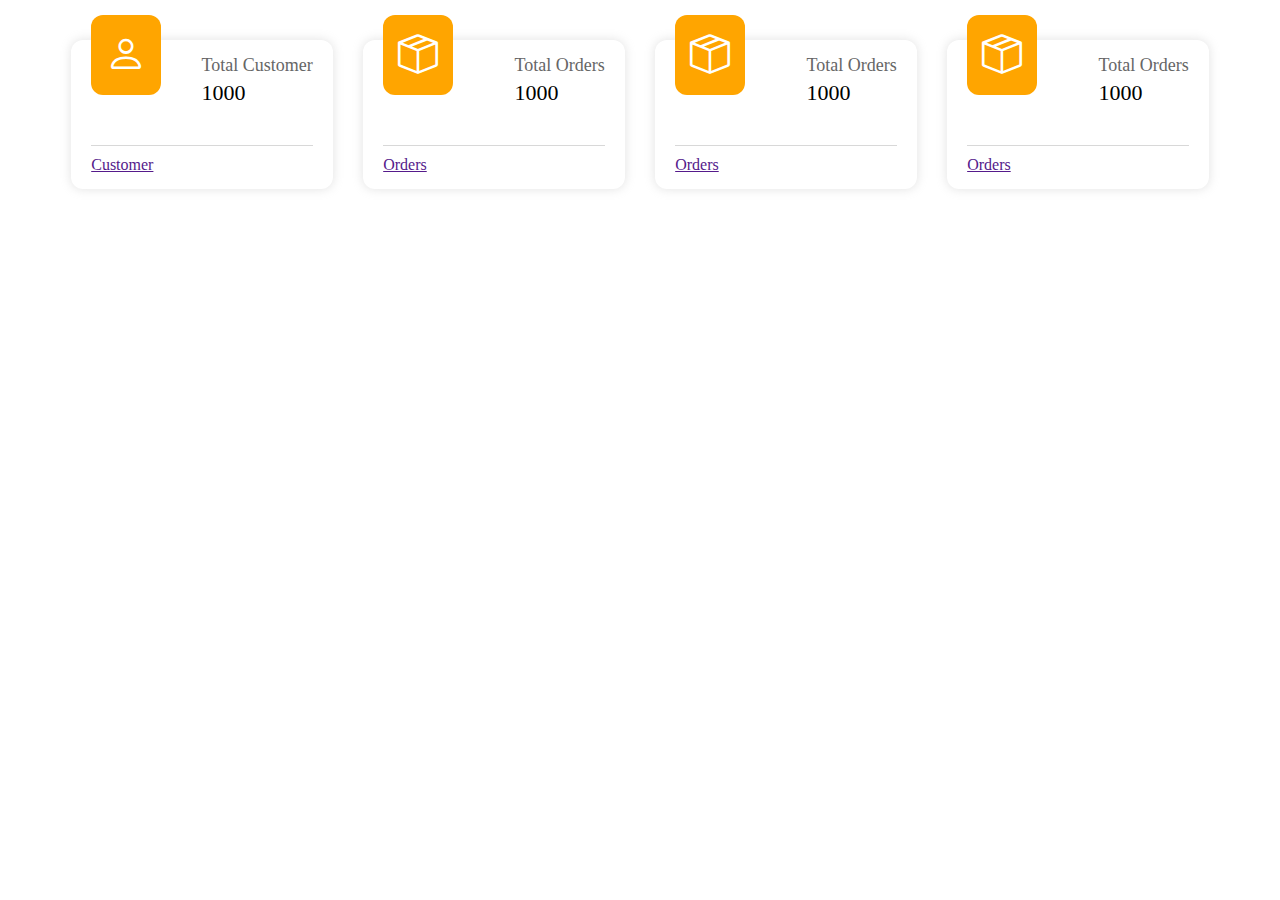
<file: Admin/index.html>
<!DOCTYPE html>
<html lang="en">

<head>
    <meta charset="UTF-8">
    <meta http-equiv="X-UA-Compatible" content="IE=edge">
    <meta name="viewport" content="width=device-width, initial-scale=1.0">
    <title>Document</title>
    <link rel="stylesheet" href="bootstrap-icons/bootstrap-icons.css">
</head>

<style>
    *{
        font-family: 'Rubik';
    }
    .container {
        width: 90%;
        margin: 10px auto;
    }

    .deshboard {
        display: flex;
        justify-content: space-between;
    }

    .card {
        margin-top: 30px;
        min-width: 23%;
        max-width: 30%;
        background-color: white;
        box-shadow: rgba(224, 224, 224, 0.8) 0 0 10px 1px;
        padding: 15px 20px;
        border-radius: 12px;
        box-sizing: border-box;
    }
    .cardblock{
        display: flex;
        justify-content: space-between;
    }

    
    .icon{
        background-color: orange;
        min-width: 70px;
        max-width: 80px;
        height: 80px;
        text-align: center;
        display: flex;
        justify-content: center;
        align-items: center;
        position: relative;
        top: -40px;
        border-radius: 12px;
        transition: all .5s ease-in;

    }
    .card:hover .icon{
        top: 0;
    }
    .icon  i{
        font-size: 40px;
        color: white;
        font-weight: 600;
    }
    .detail{
        font-size: 18px;
        color: #666;
    }
    .number{
        margin-top: 4px;
        color: black;
        opacity: 1;
        font-size: 22px;
    }

    .another::before{
        content: "";
        display: block;
        width: 100%;
        height: 1px;
        background-color:  rgb(216, 216, 216);
        margin-bottom: 10px;
        margin-top: 10px;
    }

</style>

<body>
    <div class="container">

        <div class="deshboard">
            <div class="card">
                <div class="cardblock">
                    <div class="icon">
                        <i class="bi-person"></i>
                    </div>
                    <div class="detail">
                        Total Customer <br>
                        <p class="number">1000</p>
                    </div>
                </div>
                <div class="another">
                    <a href="">Customer</a>
                </div>
            </div>
            <div class="card">
                <div class="cardblock">
                    <div class="icon">
                        <i class="bi-box-seam"></i>
                    </div>
                    <div class="detail">
                        Total Orders <br>
                        <p class="number">1000</p>

                    </div>
                </div>
                <div class="another">
                    <a href="">Orders</a>
                </div>
            </div>
            <div class="card">
                <div class="cardblock">
                    <div class="icon">
                        <i class="bi-box-seam"></i>
                    </div>
                    <div class="detail">
                        Total Orders <br>
                        <p class="number">1000</p>

                    </div>
                </div>
                <div class="another">
                    <a href="">Orders</a>
                </div>
            </div>
            <div class="card">
                <div class="cardblock">
                    <div class="icon">
                        <i class="bi-box-seam"></i>
                    </div>
                    <div class="detail">
                        Total Orders <br>
                        <p class="number">1000</p>

                    </div>
                </div>
                <div class="another">
                    <a href="">Orders</a>
                </div>
            </div>
        </div>
    </div>
</body>

</html>
</file>
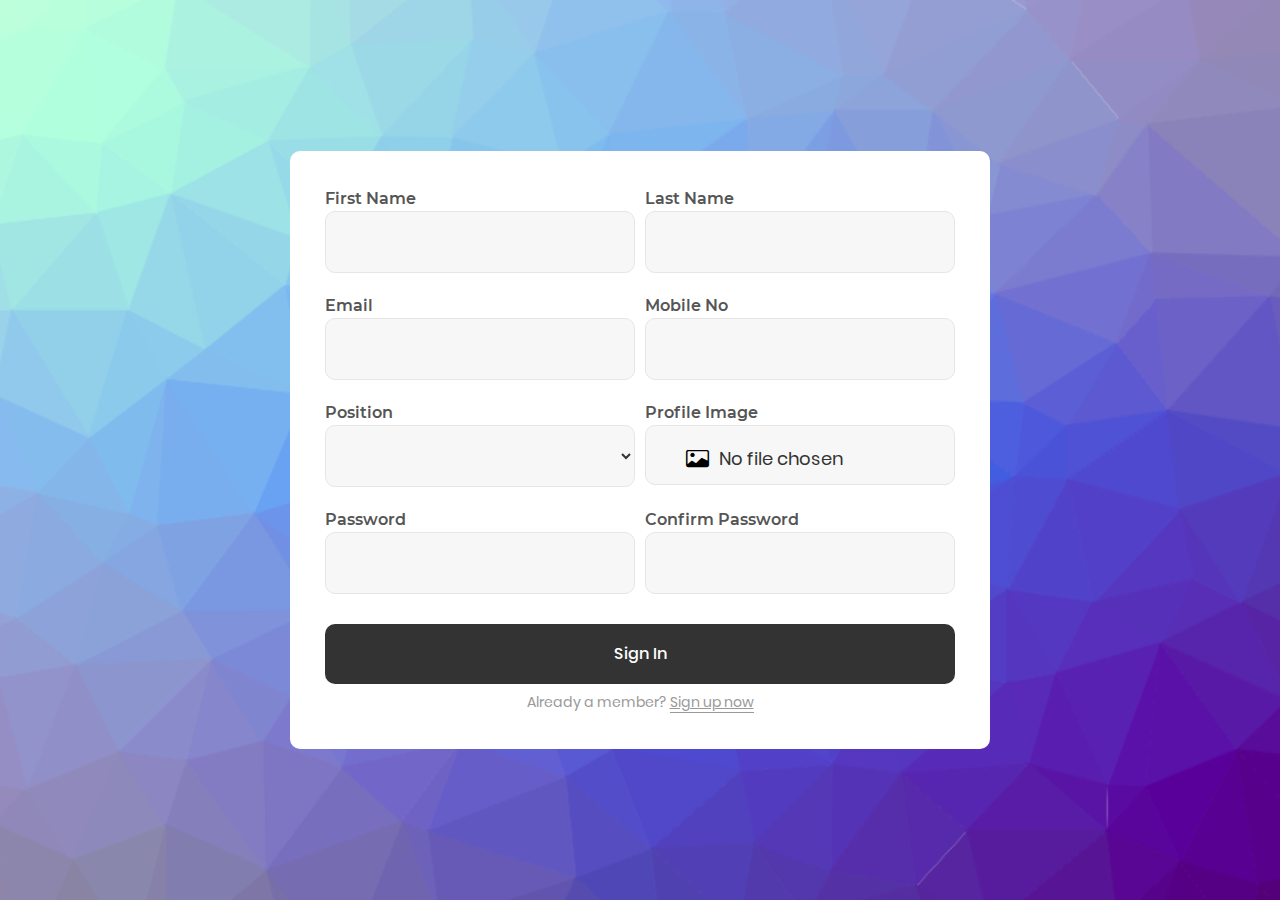
<file: Admin/Login/register.html>
<!DOCTYPE html>
<html lang="en">

<head>
	<title>Admin Login</title>
	<meta charset="UTF-8">
	<meta name="viewport" content="width=device-width, initial-scale=1">

	<link rel="stylesheet" href="../bootstrap-icons/bootstrap-icons.css">
	<link rel="stylesheet" type="text/css" href="css/main.css">

	<!--===============================================================================================-->
</head>
<style>

	@font-face {
		font-display: block;
		font-family: "bootstrap-icons";
		src: url("../bootstrap-icons/fonts/bootstrap-icons.woff2?2820a3852bdb9a5832199cc61cec4e65") format("woff2"),
			url("../bootstrap-icons/fonts/bootstrap-icons.woff?2820a3852bdb9a5832199cc61cec4e65") format("woff");
	}

	.wrap-login {
		width: 700px;
		background: #fff;
		border-radius: 10px;
		position: relative;
	}

	.wrap-inputX {
		font-family: Poppins-Regular;
		color: #333333;
		line-height: 1.2;
		font-size: 18px;
		display: block;
		width: 100%;
		background: transparent;
		height: 60px;
		padding: 0 20px;
		display: flex;
		align-items: center;
		background-color: #f7f7f7;
		border: 1px solid #e6e6e6;
	}

	.ErrorFor {
		color: red;
		margin-bottom: 10px;
		text-align: center;

	}


	.flex {
		display: flex;
		gap: 10px;
	}

	.flexContainer {
		width: 100%;
		display: flex;
		flex-direction: column;
	}

	input[type=file] {
		height: 30px;
		cursor: pointer;
	}

	input[type=number]::-webkit-inner-spin-button {
		-webkit-appearance: none;
	}

	input[type=file]::-webkit-file-upload-button {
		display: none;
	}

	input[type=file]::before {
		content: "\f226";
		color: black;
		font-family: bootstrap-icons;
		font-style: normal;
		font-weight: normal;
		font-variant: normal;
		text-transform: none;
		font-size: 23px;
		margin-right: 10px;
		position: relative;
		top: 5px;
	}

	.focus-input {
		border: 1px solid #5047C7;
	}

	.btn::before {
		background: rgb(199, 255, 218);
		background: linear-gradient(163deg, rgba(199, 255, 218, 1) 9%, rgba(101, 87, 164, 1) 59%);
	}
</style>

<body>

	<div class="limiter">
		<div class="container-login" style="background-image: url('images/cool-background\ \(1\).png');">
			<div class="wrap-login ">
				<form onsubmit="return validate()" method="POST" action="register.php" class="login-form validate-form " enctype="multipart/form-data">

					<div class="flex">
						<div class="flexContainer">

							<div class="">
								<span class="txt1">
									First Name
								</span>
							</div>
							<div class="wrap-input validate-input" >
								<input class="input" type="text" name="fname" required inputmode="">
								<span class="focus-input"></span>
							</div>
						</div>
						<div class="flexContainer">

							<div class="">
								<span class="txt1">
									Last Name
								</span>
							</div>
							<div class="wrap-input validate-input" >
								<input class="input" type="text" name="lname" required inputmode="">
								<span class="focus-input"></span>
							</div>
						</div>
					</div>
					<div class="flex">
						<div class="flexContainer">
							<div class="">
								<span class="txt1">
									Email
								</span>
							</div>
							<div class="wrap-input validate-input" >
								<input class="input" type="email" name="email" required inputmode="email">
								<span class="focus-input"></span>
							</div>
						</div>
						<div class="flexContainer">
							<div class="">
								<span class="txt1">
									Mobile No
								</span>
							</div>
							<div class="wrap-input validate-input" >
								<input class="input" type="text" maxlength="10" minlength="10" name="mobile"
									inputmode="numeric" required pattern="\d{10}">
								<span class="focus-input"></span>
							</div>
						</div>
					</div>
					<div class="flex">
						<div class="flexContainer">
							<div class="">
								<span class="txt1">
									Position
								</span>
							</div>
							<div class="wrap-input validate-input">
								<!-- <input class="input" type="password" name="pass" id="pss" required> -->
								<select name="position" id="" class="input" style="outline: none; border: none;" required>
									<option value=""></option>
									<option value="Admin">Admin</option>
									<option value="Owner">Owner</option>
								</select>
								<span class="focus-input"></span>
							</div>
						</div>
						<div class="flexContainer">
							<div class="">
								<span class="txt1">
									Profile Image
								</span>
							</div>
							<div class="wrap-input wrap-inputX validate-input" data-validate="Email is required">
								<input class="input" type="file" name="image" required accept=".jpg,.pdf">
								<span class="focus-input"></span>
							</div>
						</div>
					</div>
					<div class="flex">
						<div class="flexContainer">
							<div class="">
								<span class="txt1">
									Password
								</span>
							</div>
							<div class="wrap-input validate-input" data-validate="Password is required">
								<input class="input" type="password" name="pass" id="pss" required>
								<span class="focus-input"></span>
							</div>
						</div>
						<div class="flexContainer">
							<div class="">
								<span class="txt1">
									Confirm Password
								</span>
							</div>
							<div class="wrap-input validate-input" data-validate="Password is required">
								<input class="input" type="password" name="cpass" id="cpss" required>
								<span class="focus-input"></span>
							</div>
						</div>
					</div>

					<div class="ErrorFor" id="ErrorFor">
						
					</div>

					<div class="form-btn ">
					    <button class="btn" type="submit" name="sign_in">
							Sign In
						</button> 
						<!-- <input type="button" value="Sign in" class="btn"> -->
					</div>

					<div class="" style="text-align: center; margin-top: 5px;">
						<span class="txt2">
							Already a member?
						</span>

						<a href="index.php" class="txt2 bo1">
							Sign up now
						</a>
					</div>
				</form>
			</div>
		</div>
	</div>

	<script>
		function validate(){
			var pas = document.getElementById("pss").value;
			var cpas = document.getElementById("cpss").value;

			if(pas != cpas){
				document.getElementById("ErrorFor").innerText = "Password and Confirm passwod must be same";
				return false;
			}
		}
	</script>

</body>

</html>
</file>
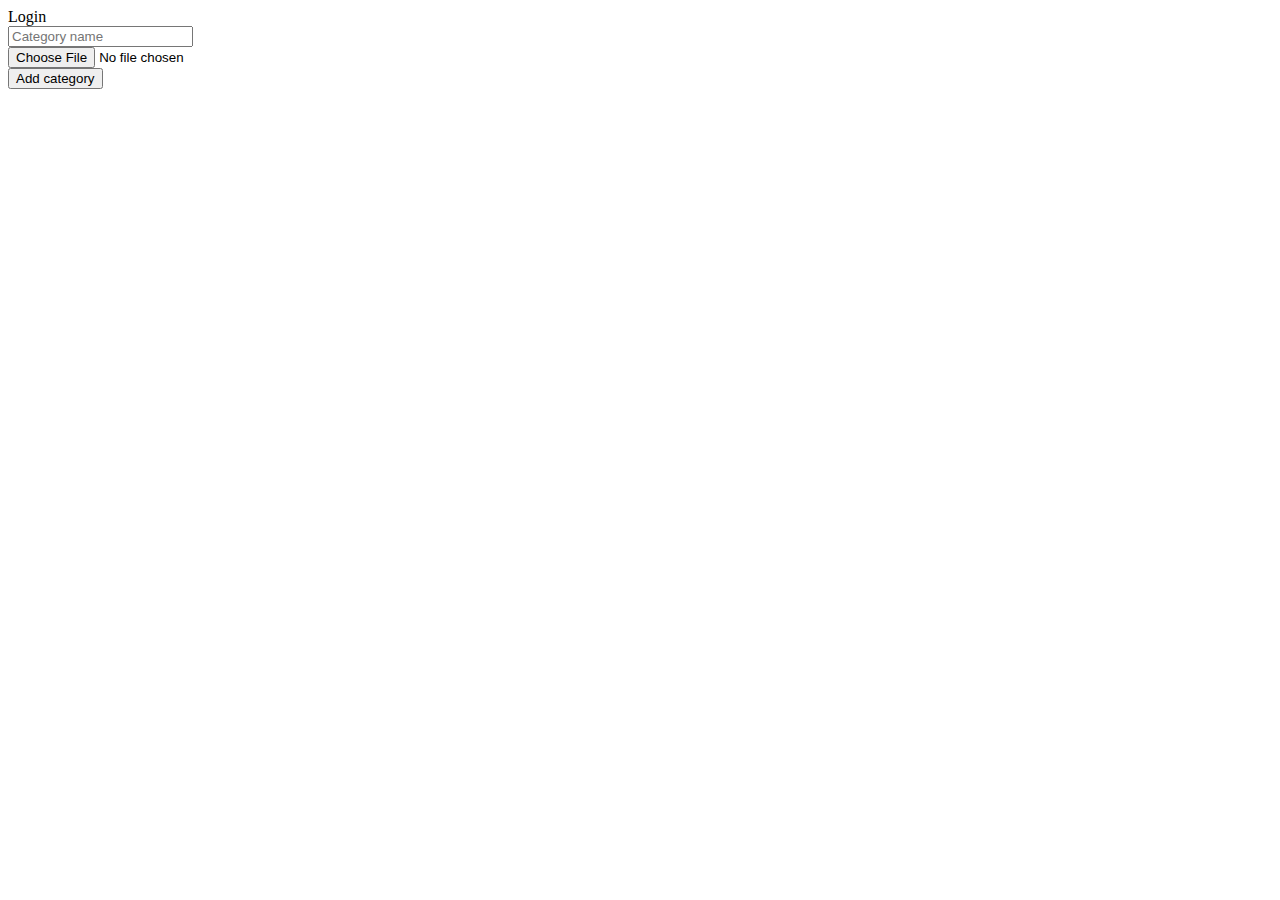
<file: Admin/AddForm/category/category.html>
<!DOCTYPE html>
<html lang="en">
<head>
    <meta charset="UTF-8">
    <meta http-equiv="X-UA-Compatible" content="IE=edge">
    <meta name="viewport" content="width=device-width, initial-scale=1.0">
    <title>Document</title>
    <!-- <link rel="stylesheet" href="Assets/category.css"> -->
</head>
<body>
    <div class="wrapper">
        <form onsubmit="return validateCategory()" action="category.php" method="post" enctype="multipart/form-data">
            <header>Login</header>
            <div class="field name">
                <div class="input-area">
                    <input type="text" name="name" id="name" class="input" placeholder="Category name" onclick="removeName()">
                </div>
                <div class="error" id="nameErr"></div>
            </div>
           
                
                    <input type="file" name="image" id="image">
               
                <div class="error" id="imageErr"></div>
           
            <input type="submit" name="Submit" value="Add category">
        </form>
    </div>
    <!-- <script src="Assets/category.js"></script> -->
    
</body>
</html>
</file>
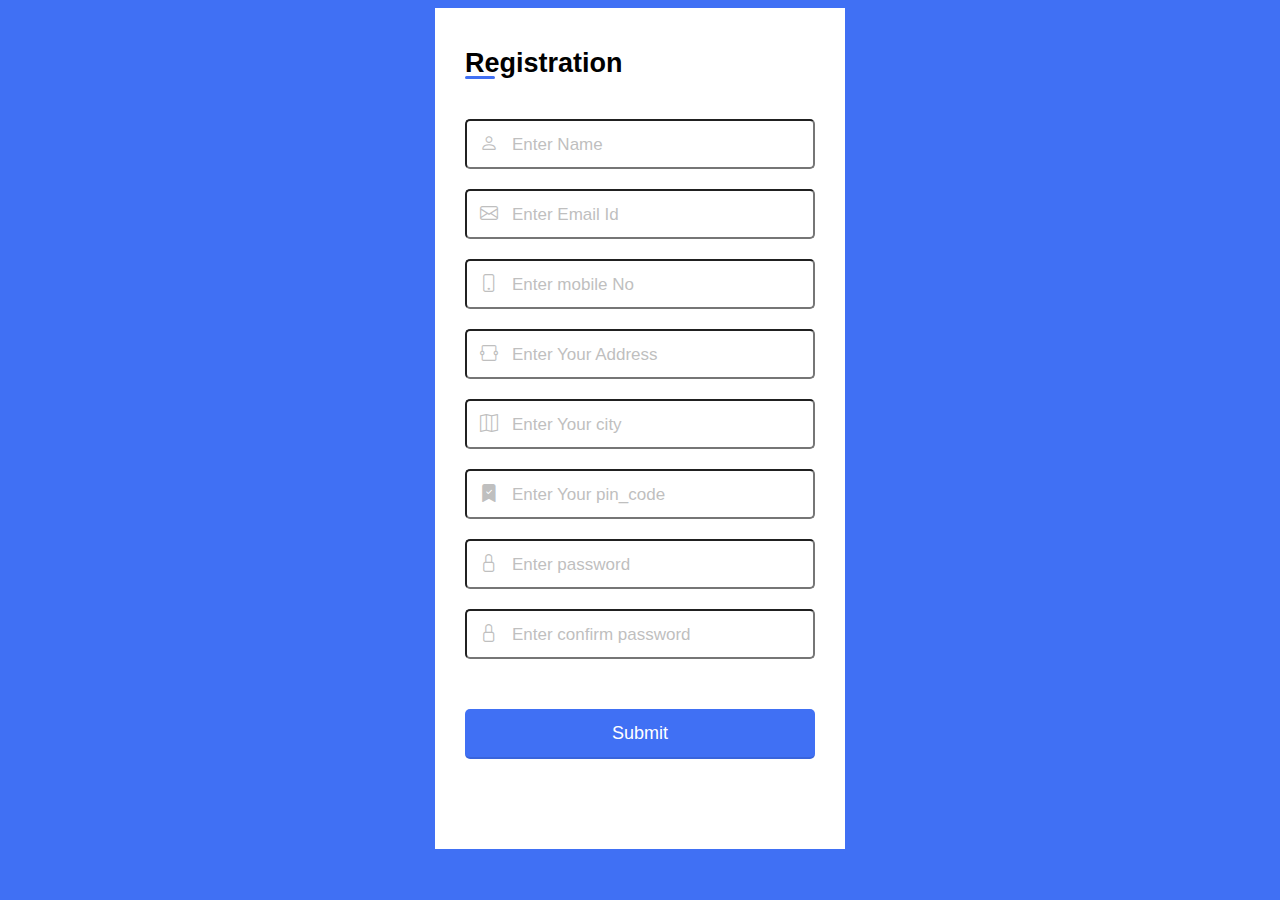
<file: User/form/registration/registrationform.html>
<!DOCTYPE html>
<html lang="en">

<head>
    <meta charset="UTF-8">
    <meta http-equiv="X-UA-Compatible" content="IE=edge">
    <meta name="viewport" content="width=device-width, initial-scale=1.0">
    <title>Document</title>
    <link rel="stylesheet" href="https://unicons.iconscout.com/relese/v4.0.0/css/line.css">
    <link rel="stylesheet" href="../bootstrap-icons/bootstrap-icons.css">
    <link rel="stylesheet" href="Assets/css/registrationform.css">

</head>

<body>
    <div class="wrapper">
        <div class="title">
            Registration
        </div>
        <form name="Form" onsubmit="return validateForm()" action="registrationform.php" method="POST">
            <div class="field name">
                <div class="input-area">
                    <input type="text" name="name" id="name" placeholder="Enter Name" onclick="checkname()">
                    <i class="uil uil-uesr bi-person"></i>
                </div>
                <div class="error" id="nameErr"></div>
            </div>
            <div class="field email">
                <div class="input-area">
                    <input type="text" name="email" id="email" placeholder="Enter Email Id" onclick="checkemail()">
                    <i class="uil uil-envelope bi-envelope"></i>
                </div>
                <div class="error" id="emailErr"></div>
            </div>
            <div class="field mobile">
                <div class="input-area">
                    <input type="text" name="mobile" id="" placeholder="Enter mobile No" onclick="checkmobile()">
                    <i class="uil uil-phone bi-phone" ></i>
                </div>
                <div class="error" id="mobileErr"></div>
            </div>
            <div class="field address">
                <div class="input-area">
                    <input type="text" name="address" id="" placeholder="Enter Your Address" onclick="checkaddress()">
                    <i class="uil uil-map-pin bi-textarea"></i>
                </div>
                <div class="error" id="addressErr"></div>
            </div>
            <div class="field city">
                <div class="input-area">
                    <input type="text" name="city" id="" placeholder="Enter Your city" onclick="checkcity()">
                    <i class="uil uil-map bi-map"></i>
                </div>
                <div class="error" id="cityErr"></div>
            </div>
            <div class="field pin_code">
                <div class="input-area">
                    <input type="text" name="pin_code" id="" placeholder="Enter Your pin_code"
                        onclick="checkpin_code()">
                    <i class="uil uil-map-pin bi-bookmark-check-fill"></i>
                </div>
                <div class="error" id="pin_codeErr"></div>
            </div>

            <div class="field password">
                <div class="input-area">
                    <input type="password" name="password" id="" placeholder="Enter password" onclick="checkpassword()">
                    <i class="uil uil-lock bi-lock "></i>
                </div>
                <div class="error" id="passwordErr"></div>
            </div>
            <div class="field Cpassword">
                <div class="input-area">
                    <input type="password" name="cpassword" id="" placeholder="Enter confirm password"
                        onclick="checkcpassword()">
                    <i class="uil uil-lock bi-lock"></i>
                </div>
                <div class="error" id="cpasswordErr"></div>
            </div>
            <input type="submit" value="Submit" name="Submit">
        </form>
    </div>
    <script src="Assets/js/registration.js"></script>

</body>

</html>
</file>
<file: Admin/Login/css/main.css>
/*//////////////////////////////////////////////////////////////////
[ FONT ]*/

@font-face {
  font-family: Poppins-Regular;
  src: url('../fonts/poppins/Poppins-Regular.ttf'); 
}

@font-face {
  font-family: Poppins-Medium;
  src: url('../fonts/poppins/Poppins-Medium.ttf'); 
}

@font-face {
  font-family: Montserrat-Medium;
  src: url('../fonts/montserrat/Montserrat-Medium.ttf'); 
}

@font-face {
  font-family: Montserrat-SemiBold;
  src: url('../fonts/montserrat/Montserrat-SemiBold.ttf'); 
}



* {
	margin: 0px; 
	padding: 0px; 
	box-sizing: border-box;
}

body, html {
	height: 100%;
	font-family: Poppins-Regular, sans-serif;
}

/*---------------------------------------------*/
a {
	font-family: Poppins-Regular;
	font-size: 14px;
	line-height: 1.7;
	color: #666666;
	margin: 0px;
	transition: all 0.4s;
}

a:focus {
	outline: none ;
}

a:hover {
	text-decoration: none;
  color: #fc00ff;
  border-color: #fc00ff;
}




/*---------------------------------------------*/
input {
	outline: none;
	border: none;
}

label {
  display: block;
  margin: 0;
}

/*---------------------------------------------*/
button {
	outline: none;
	border: none;
	background: transparent;
}

button:hover {
	cursor: pointer;
}

/*//////////////////////////////////////////////////////////////////
[ Utility ]*/
.txt1 {
  font-family: Montserrat-SemiBold;
  font-size: 16px;
  color: #555555;
  line-height: 1.5;
}

.txt2 {
  font-family: Poppins-Regular;
  font-size: 14px;
  color: #999999;
  line-height: 1.5;
}

.bo1 {border-bottom: 1px solid #999999;}

/*//////////////////////////////////////////////////////////////////
[ login ]*/

.limiter {
  width: 100%;
  margin: 0 auto;
}

.container-login{
  width: 100%;  
  min-height: 100vh;

  display: flex;
  flex-wrap: wrap;
  justify-content: center;
  align-items: center;
  padding: 15px;
  background-position: center;
  background-size: cover;
  background-repeat: no-repeat;;
}


.wrap-login {
  width: 500px;
  background: #fff;
  border-radius: 10px;
  position: relative;
}


/*==================================================================
[ Form ]*/

.login-form {
  width: 100%;
  padding: 35px;
}

.login100-form-title {
  width: 100%;
  display: block;
  font-family: Montserrat-Medium;
  font-size: 39px;
  color: #555555;
  line-height: 1.2;
  text-align: center;
}


/*------------------------------------------------------------------
[ Input ]*/

.wrap-input {
  width: 100%;
  margin-bottom: 20px;
  position: relative;
  background-color: #f7f7f7;
  border: 1px solid #e6e6e6;
  border-radius: 10px;
}


/*---------------------------------------------*/
.input {
  font-family: Poppins-Regular;
  color: #333333;
  line-height: 1.2;
  font-size: 18px;
  display: block;
  width: 100%;
  background: transparent;
  height: 60px;
  padding: 0 20px;
}
/*------------------------------------------------------------------
[ Focus Input ]*/

.focus-input {
  position: absolute;
  display: block;
  width: calc(100% + 2px);
  height: calc(100% + 2px);
  top: -1px;
  left: -1px;
  pointer-events: none;
  border: 1px solid #fc00ff;
  border-radius: 10px;
  visibility: hidden;
  opacity: 0;
  transition: all 0.4s;
  transform: scaleX(1.1) scaleY(1.3);
}

.input:focus + .focus-input {
  visibility: visible;
  opacity: 1;
  transform: scale(1);
}



/*------------------------------------------------------------------
[ Button ]*/
.form-btn {
  width: 100%;
  display: flex;
  flex-wrap: wrap;
}

.btn {
  display: flex;
  justify-content: center;
  align-items: center;
  padding: 0 20px;
  width: 100%;
  height: 60px;
  background-color: #333333;
  border-radius: 10px;

  font-family: Poppins-Medium;
  font-size: 16px;
  color: #fff;
  line-height: 1.2;
  transition: all 0.4s;
  position: relative;
  z-index: 1;
}

.btn::before {
  content: "";
  display: block;
  position: absolute;
  z-index: -1;
  width: 100%;
  height: 100%;
  border-radius: 10px;
  top: 0;
  left: 0;
  background: #a64bf4;
  background: linear-gradient(45deg, #00dbde, #fc00ff);
  opacity: 0;
  transition: all 0.4s;
}

.btn:hover:before {
  opacity: 1;
}


/* Error */

.Error{
  display: block;
  visibility: hidden;
  color: red;
  text-align: center;
  margin-bottom: 5px;
}
</file>
<file: Admin/AddForm/category/Assets/category.css>
*{
    margin: 0;
    padding: 0;
    box-sizing: border-box;
    font-family: "Poppins" , sans-serif;
}
body{
    width: 100%;
    height: 100vh;
    display: flex;
    align-items: center;
    justify-content: center;
  background: rgb(163, 164, 165);
}
.wrapper{
    width: 320px;
    padding: 40px 30px 50px 30px;
    background: #FFF;
    border-radius: 5px;
    text-align: center;
    box-shadow: 10px 10px 15px rgba(0, 0, 0, 0.1);

}
.wrapper form{
    margin: 40px 0;
}
.wrapper header{
    font-size: 35px;
    font-weight: 600;
}
.error
{
    margin-top: 10px;
    color: red;
    text-align: center;
    display: none;
}

form .field .input-area{
    height: 50px;
    width: 100%;
    position: relative;
}
form input[type="file"]{
    width: 100%;
}
form input[type="text"]{
    width: 100%;
    height: 100%;
    outline: none;
    padding: 0 15PX;
    font-size: 18px;
    background: none;
    caret-color: #5372F0;
    border-radius: 5px ;
    border: 1px solid #bfbfbf;
    border-bottom-width: 2px ;
    transition: all 0.2s ease;
}
form .field{
    width: 100%;
    margin-bottom: 20px;
}
form input[type="submit"]{
    width: 100%;
    height: 50px;
    margin-top: 20px;
    color: #fff;
    padding: 0;
    font-size: 18px;
    border: none;
    background: #5372F0;
    color: pointer;
    border-bottom: 2px solid rgba(0, 0, 0, 0.1);
    transition:  all 0.3s ease;
}
</file>
<file: User/form/registration/Assets/css/registrationform.css>
*{
    padding: 0;
    box-sizing: border-box;
    font-family: 'Poppins',sans-serif;
}

body{
    background-color: #4070f4;
}

.wrapper{
    width: 410px;
    margin: 0 auto;
    background: #fff;
    padding: 40px 30px 50px 30px;
}

.wrapper .title{
    position: relative;
    font-size: 27px;
    font-weight: 600;
    
}

.title::before{
    content: '';
    position: absolute;
    left: 0px;
    bottom: 0px;
    height: 3px;
    width: 30px;
    background-color: #4070f4;
    border-radius: 25px;
}

.wrapper form{
    margin: 40px 0;
}

form .field{
    width: 100%;
    margin-bottom: 20px;
}

form .field.shake{
    animation: shake 0.3s ease-in-out;
}

@keyframes shake {
    0%,100%{
        margin-left: 0px;
    }
    20%,80%{
        margin-left: -12px;
    }
    40%,60%{
        margin-left: 12px;
    }
}

form .input-area{
    height: 50px;
    width: 100%;
    position: relative;
}

form input{
    width: 100%;
    height: 100%;
    outline: none;
    padding: 0 45px;
    font-size: 18px;
    background: none;
    caret-color: #4070f4;
    border-radius: 5px;
    border-bottom-width: 2px;
    transition: all 0.2s ease;
}

form .field.shake input,
form .field.error input{
    border-color: #dc3545;

}

form .field input:focus,
form .field.valid input{
    border-color: #4070f4;
}

.field .input-area i{
    position: absolute;
    top: 50%;
    font-size: 18px;
    pointer-events: none;
    transform: translateY(-50%);
}

.input-area  .uil{
    left: 15px;
    color: #bfbfbf;
}

.input-area input{
    width: 100%;
}

form input:focus ~ .uil,
form .field.valid .uil{
    color: #4070f4;
}

form .field.shake input:focus ~ .uil,
form .field.error input:focus ~ .uil{
    color: #bfbfbf;
}

form input::placeholder{
    color: #bfbfbf;
    font-size: 17px;
}

form .fieldn .error{
    margin-top: 6px;
    margin-bottom: 6px;
    color: #dc3545;
    text-align: left;
}

form .field.shake .error,
form .field.error .error{
    display: block;
}

form input[type="Submit"]{
    height: 50px;
    margin-top: 30px;
    color: #fff;
    padding: 0;
    border: none;
    background: #4070f4;
    cursor: pointer;
    border-bottom: 2px solid rgba(0,0,0,0.1);
    transition: all 0.3s ease;
}
</file>
